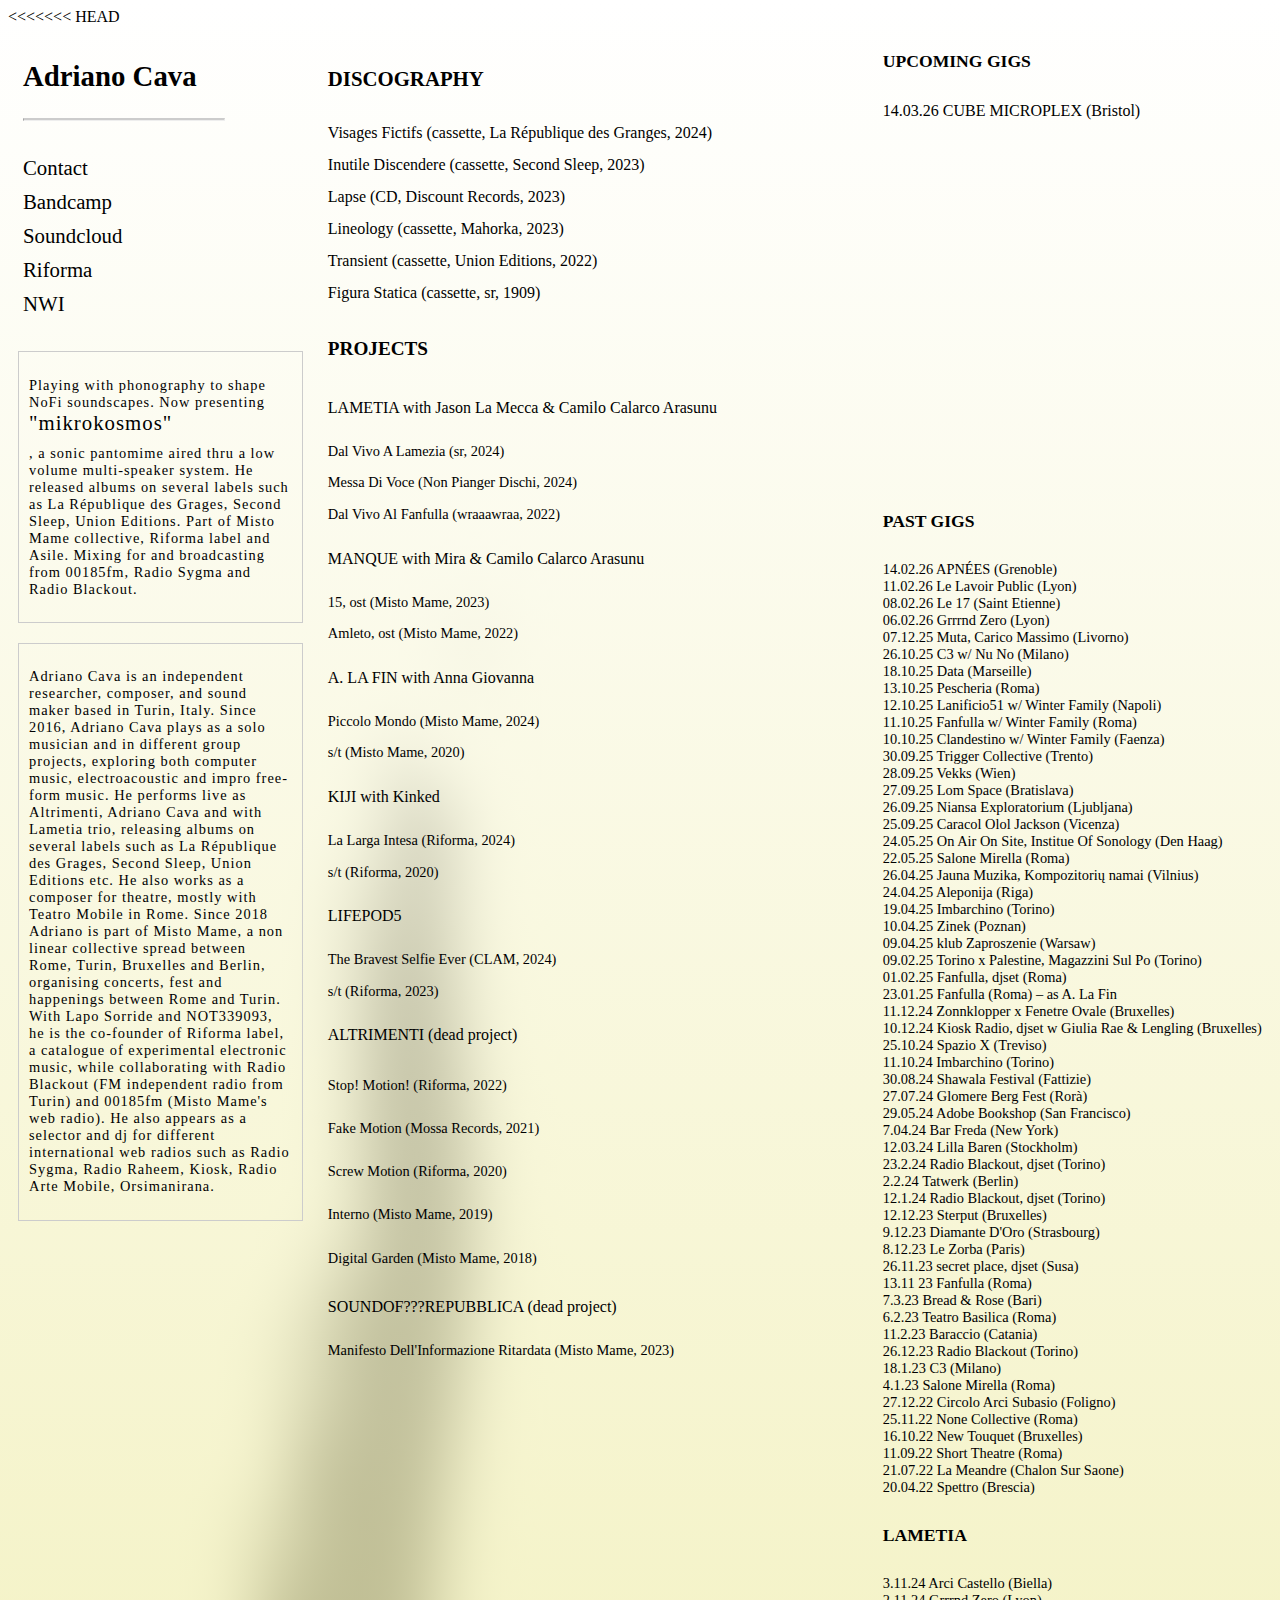
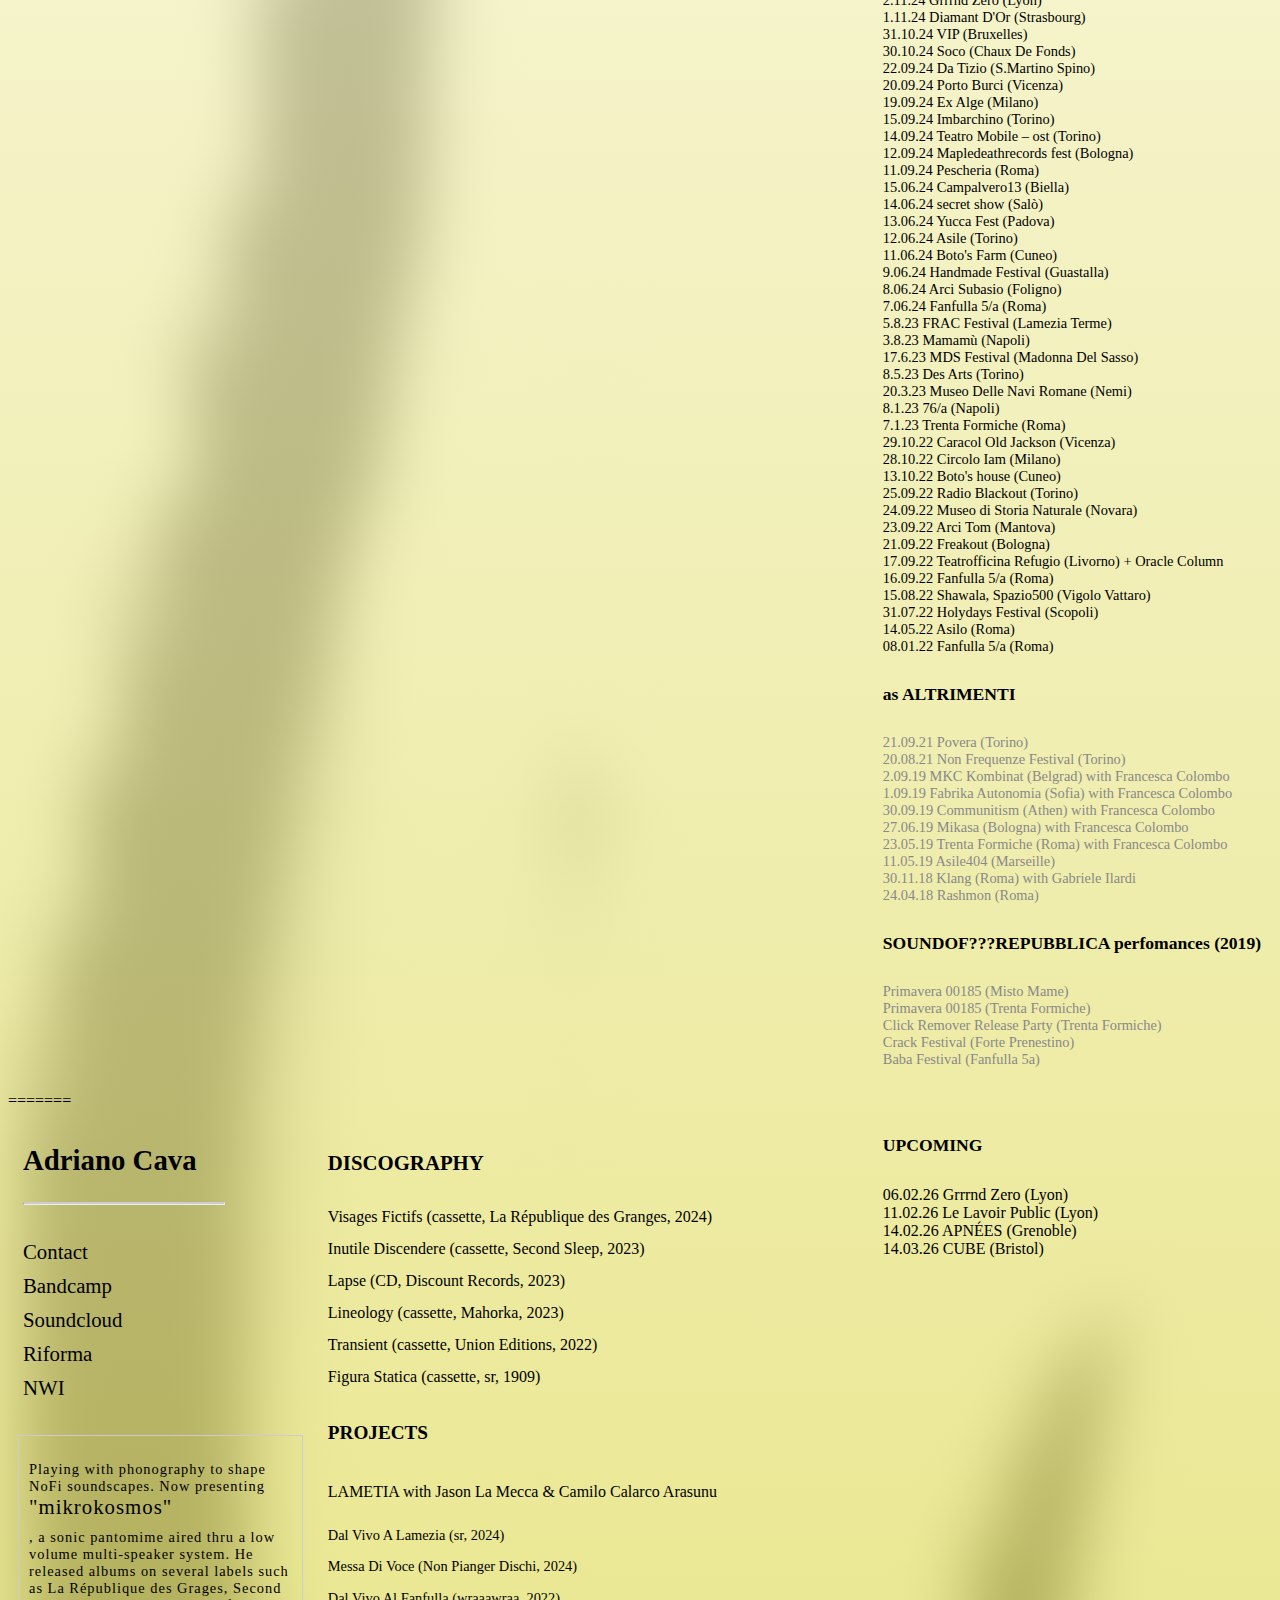
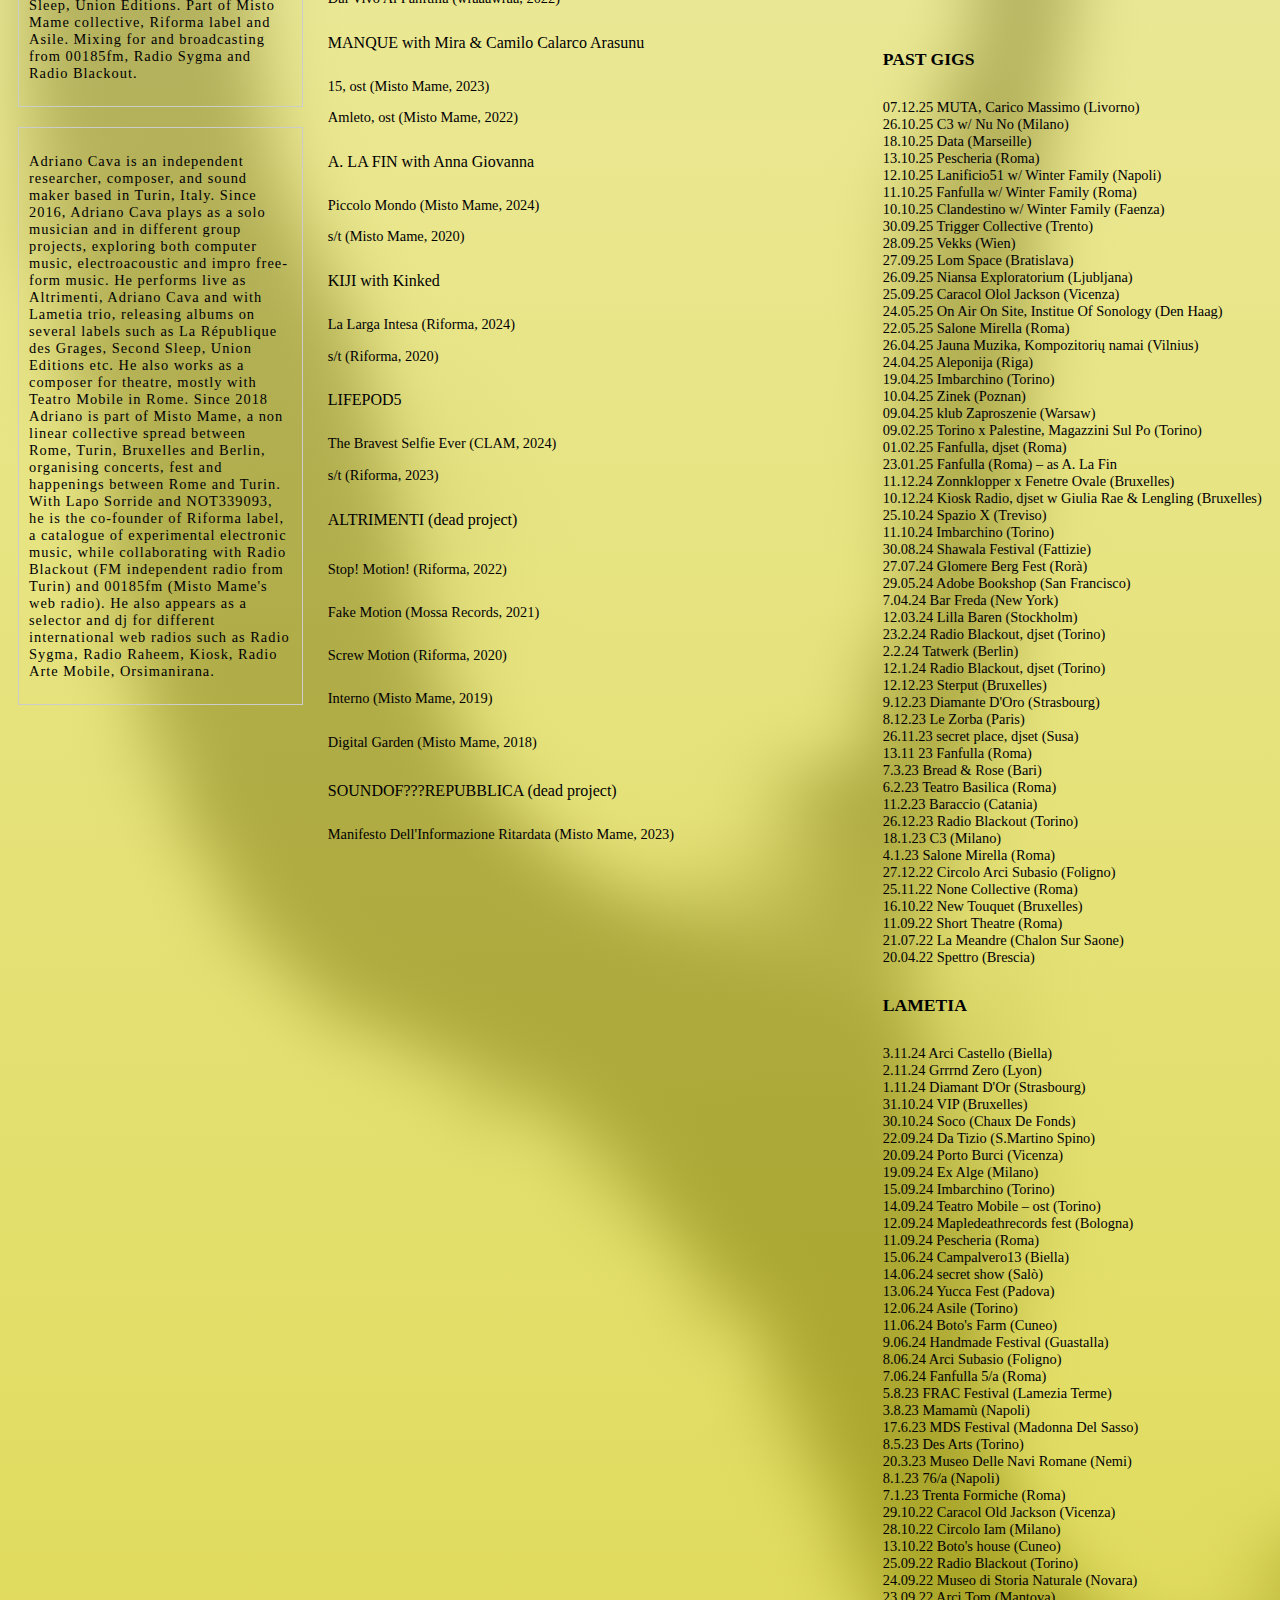
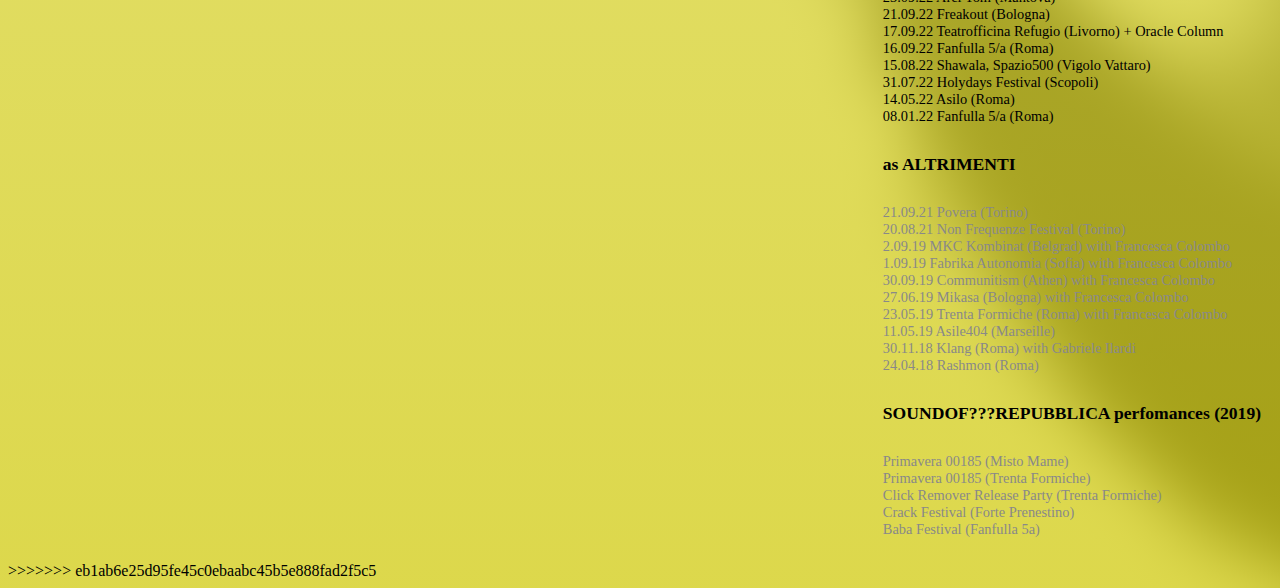
<file: index.html>
<<<<<<< HEAD
<!DOCTYPE html>
<html lang="es">

<head>
    <meta charset="UTF-8">
    <meta name="viewport" content="width=device-width, initial-scale=1.0">
    <title>Adriano Cava</title>
    <link rel="stylesheet" type="text/css" href="stylesheet.css">
</head>

<body>
    <div class="container">
        <div class="sidebar">
            <div class="name-container">
                <h1>Adriano Cava</h1>
                <hr style="border-top: 2px solid #ccc; width: 100%; margin: 25px 0;">
            </div>
            <div class="contact-container">
            <a href="mailto:ingsollazzi@gmail.com">Contact</a>
            <a href="https://adrianocava.bandcamp.com/"> Bandcamp</a>
                        <a href="https://soundcloud.com/adrianocava">Soundcloud</a>
            <a href="https://riforma.bandcamp.com/"> Riforma</a>
            <a href="https://newweirditalia.cargo.site/">NWI</a>
            </div>
            <div class="bio-container">
                <p> Playing with phonography to shape NoFi soundscapes. Now presenting
                    <a href="mikrokosmos.html">"mikrokosmos"</a>, a sonic pantomime aired thru a low volume multi-speaker system.                    
                    He released albums on several labels such as La République des Grages, Second Sleep, Union Editions.  Part of Misto Mame collective, Riforma label and Asile.  
                    Mixing for and broadcasting from 00185fm, Radio Sygma and Radio Blackout.</p>
            </div>
            
            <div class="bio-container">
                
                <p>Adriano Cava is an independent researcher, composer, and sound maker based in Turin, Italy.
                Since 2016, Adriano Cava plays as a solo musician and in different group projects, exploring both computer music,
                electroacoustic and impro free-form music. He performs live as Altrimenti, Adriano Cava and with Lametia trio,
                releasing albums on several labels such as La République des Grages, Second Sleep, Union Editions etc. He also
                works as a composer for theatre, mostly with Teatro Mobile in Rome. Since 2018 Adriano is part of Misto Mame, a non linear
                collective spread between Rome, Turin, Bruxelles and Berlin, organising concerts, fest and happenings between Rome and Turin.
                With Lapo Sorride and NOT339093, he is the co-founder of Riforma label, a catalogue of experimental electronic music, while collaborating with Radio
                Blackout (FM independent radio from Turin) and 00185fm (Misto Mame's web radio). He also appears as a selector and dj for different
                international web radios such as Radio Sygma, Radio Raheem, Kiosk, Radio Arte Mobile, Orsimanirana.
 
                
                
               
</p>

</div>

        </div>
        <div class="main">

            <div class="Discography-Container">
                <h2>DISCOGRAPHY</h2>
                <a href="https://larepubliquedesgranges.bandcamp.com/album/visages-fictifs" target="_blank">Visages Fictifs (cassette, La République des Granges, 2024)</a>
                <a href="https://adrianocava.bandcamp.com/album/inutile-discendere" target="_blank">Inutile Discendere (cassette, Second Sleep, 2023)</a>
                <a href="https://adrianocava.bandcamp.com/album/lapse" target="_blank"> Lapse (CD, Discount Records, 2023)</a>
                <a href="https://mahorka.bandcamp.com/album/lineology" target="_blank">Lineology (cassette, Mahorka, 2023)</a>
                <a href="https://union-editions.bandcamp.com/album/transient" target="_blank">Transient (cassette, Union Editions, 2022)</a>
                <a href="https://adrianocava.bandcamp.com/album/figura-statica" target="_blank">Figura Statica (cassette, sr, 1909)</a>
            </div>
            <div class="project-Container">
                <h2> PROJECTS</h2>
                <h3> LAMETIA with Jason La Mecca & Camilo Calarco Arasunu</h3>
                <a> Dal Vivo A Lamezia (sr, 2024)</a>
                <a href="https://nonpiangeredischi.bandcamp.com/album/messa-di-voce" target="_blank">Messa Di Voce (Non Pianger Dischi, 2024)</a>
                <a href="https://wraaawraa.bandcamp.com/album/dal-vivo-al-fanfulla" target="_blank">Dal Vivo Al Fanfulla (wraaawraa, 2022)</a>
<h3>MANQUE with Mira & Camilo Calarco Arasunu</h3>
<a href="https://mistomame.bandcamp.com/album/15" target="_blank">15, ost (Misto Mame, 2023)</a>
<a href="https://mistomame.bandcamp.com/album/amleto" target="_blank">Amleto, ost (Misto Mame, 2022)</a>
<h3>A. LA FIN with Anna Giovanna</h3>
<a href="https://mistomame.bandcamp.com/album/piccolo-mondo" target="_blank">Piccolo Mondo (Misto Mame, 2024)</a>
<a href="https://mistomame.bandcamp.com/album/s-t-3" target="_blank">s/t (Misto Mame, 2020)</a>
<h3>KIJI with Kinked</h3>
<a href="https://riforma.bandcamp.com/album/larga-intesa" target="_blank">La Larga Intesa (Riforma, 2024)</a>
<a href="https://riforma.bandcamp.com/album/2023-slow-fall" target="_blank">s/t (Riforma, 2020)</a>
<h3>LIFEPOD5</h3>
<a href="https://clam-pressure.bandcamp.com/album/the-bravest-selfie-ever" target="_blank">The Bravest Selfie Ever (CLAM, 2024)</a>
<a href="https://riforma.bandcamp.com/album/saute" target="_blank">s/t (Riforma, 2023)</a>
                <h3> ALTRIMENTI (dead project)</h3>
                                    <p> Stop! Motion! (Riforma, 2022)</p>
                                    <p> Fake Motion (Mossa Records, 2021)</p>
                                    <p> Screw Motion (Riforma, 2020)</p>
                                    <p> Interno (Misto Mame, 2019)</p>
                                    <p> Digital Garden (Misto Mame, 2018)</p>
                                                    <h3>SOUNDOF???REPUBBLICA (dead project)</h3>
                                    <a href="https://mistomame.bandcamp.com/album/manifesto-dellinformazione-ritardata-vol-1-breaking-news-2020" target="_blank">Manifesto Dell'Informazione Ritardata (Misto Mame, 2023)</a>
                                        </div>
                                        
                                            </div>
                                       
                               

        <div class="gigs-container">
            
            <h2> UPCOMING GIGS</h2>
            <ul style="list-style-type: none; padding: 0;">
               
            <li>   14.03.26 CUBE MICROPLEX (Bristol) </li>
          
                
            </ul>
            <div class="interactive-container">
                <div class="video-container">
                    <iframe title="vimeo-player" src="https://player.vimeo.com/video/811847030?h=6c78444bab" width="640"
                        height="360" frameborder="0" allowfullscreen></iframe>
                </div>
            </div>
            <h2> PAST GIGS</h2>

    <ul style="list-style-type: none; padding: 0; font-size: 0.9rem;">
        <li>   14.02.26 APNÉES (Grenoble) </li>
        <li>   11.02.26 Le Lavoir Public (Lyon) </li>
            <li>   08.02.26 Le 17 (Saint Etienne) </li>
            <li>   06.02.26 Grrrnd Zero (Lyon) </li>   
<li> 07.12.25 Muta, Carico Massimo (Livorno) </li>
        <li>26.10.25 C3 w/ Nu No (Milano)</li>
        <li>18.10.25 Data (Marseille)</li>
        <li>13.10.25 Pescheria (Roma)</li>
        <li>12.10.25 Lanificio51 w/ Winter Family (Napoli)</li>
        <li>11.10.25 Fanfulla w/ Winter Family (Roma)</li>
        <li>10.10.25 Clandestino w/ Winter Family (Faenza)</li>
        <li>30.09.25 Trigger Collective (Trento)</li>
        <li>28.09.25 Vekks (Wien)</li>
        <li>27.09.25 Lom Space (Bratislava)</li>
        <li>26.09.25 Niansa Exploratorium (Ljubljana)</li>
        <li>25.09.25 Caracol Olol Jackson (Vicenza)</li>
        <li> 24.05.25 On Air On Site, Institue Of Sonology (Den Haag) </li>
        <li> 22.05.25 Salone Mirella (Roma) </li>
        <li> 26.04.25 Jauna Muzika, Kompozitorių namai (Vilnius) </li>
        <li>24.04.25 Aleponija (Riga)</li>
        <li>19.04.25 Imbarchino (Torino)</li>
        <li>10.04.25 Zinek (Poznan)</li>
        <li>09.04.25 klub Zaproszenie (Warsaw)</li>
        <li>09.02.25 Torino x Palestine, Magazzini Sul Po (Torino)</li>
        <li>01.02.25 Fanfulla, djset (Roma)</li>
        <li>23.01.25 Fanfulla (Roma) – as A. La Fin</li>
        <li>11.12.24 Zonnklopper x Fenetre Ovale (Bruxelles)</li>
        <li>10.12.24 Kiosk Radio, djset w Giulia Rae & Lengling (Bruxelles)</li>
        <li>25.10.24 Spazio X (Treviso)</li>
        <li>11.10.24 Imbarchino (Torino)</li>
        <li>30.08.24 Shawala Festival (Fattizie)</li>
        <li>27.07.24 Glomere Berg Fest (Rorà)</li>
        <li>29.05.24 Adobe Bookshop (San Francisco)</li>
        <li>7.04.24 Bar Freda (New York)</li>
        <li>12.03.24 Lilla Baren (Stockholm)</li>
        <li>23.2.24 Radio Blackout, djset (Torino)</li>
        <li>2.2.24 Tatwerk (Berlin)</li>
        <li>12.1.24 Radio Blackout, djset (Torino)</li>
        <li>12.12.23 Sterput (Bruxelles)</li>
        <li>9.12.23 Diamante D'Oro (Strasbourg)</li>
        <li>8.12.23 Le Zorba (Paris)</li>
        <li>26.11.23 secret place, djset (Susa)</li>
        <li>13.11 23 Fanfulla (Roma)</li>
        <li>7.3.23 Bread & Rose (Bari)</li>
        <li>6.2.23 Teatro Basilica (Roma)</li>
        <li>11.2.23 Baraccio (Catania)</li>
        <li>26.12.23 Radio Blackout (Torino)</li>
        <li>18.1.23 C3 (Milano)</li>
        <li>4.1.23 Salone Mirella (Roma)</li>
        <li>27.12.22 Circolo Arci Subasio (Foligno)</li>
        <li>25.11.22 None Collective (Roma)</li>
        <li>16.10.22 New Touquet (Bruxelles)</li>
        <li>11.09.22 Short Theatre (Roma)</li>
        <li>21.07.22 La Meandre (Chalon Sur Saone)</li>
        <li>20.04.22 Spettro (Brescia)</li>
    </ul>

<H2> LAMETIA</H2>
<ul style="list-style-type: none; padding: 0; font-size: 0.9rem;">
    <li>3.11.24 Arci Castello (Biella)</li>
    <li>2.11.24 Grrrnd Zero (Lyon)</li>
    <li>1.11.24 Diamant D'Or (Strasbourg)</li>
    <li>31.10.24 VIP (Bruxelles)</li>
    <li>30.10.24 Soco (Chaux De Fonds)</li>
    <li>22.09.24 Da Tizio (S.Martino Spino)</li>
    <li>20.09.24 Porto Burci (Vicenza)</li>
    <li>19.09.24 Ex Alge (Milano)</li>
    <li>15.09.24 Imbarchino (Torino)</li>
    <li>14.09.24 Teatro Mobile – ost (Torino)</li>
    <li>12.09.24 Mapledeathrecords fest (Bologna)</li>
    <li>11.09.24 Pescheria (Roma)</li>
    <li>15.06.24 Campalvero13 (Biella)</li>
    <li>14.06.24 secret show (Salò)</li>
    <li>13.06.24 Yucca Fest (Padova)</li>
    <li>12.06.24 Asile (Torino)</li>
    <li>11.06.24 Boto's Farm (Cuneo)</li>
    <li>9.06.24 Handmade Festival (Guastalla)</li>
    <li>8.06.24 Arci Subasio (Foligno)</li>
    <li>7.06.24 Fanfulla 5/a (Roma)</li>
    <li>5.8.23 FRAC Festival (Lamezia Terme)</li>
    <li>3.8.23 Mamamù (Napoli)</li>
    <li>17.6.23 MDS Festival (Madonna Del Sasso)</li>
    <li>8.5.23 Des Arts (Torino)</li>
    <li>20.3.23 Museo Delle Navi Romane (Nemi)</li>
    <li>8.1.23 76/a (Napoli)</li>
    <li>7.1.23 Trenta Formiche (Roma)</li>
    <li>29.10.22 Caracol Old Jackson (Vicenza)</li>
    <li>28.10.22 Circolo Iam (Milano)</li>
    <li>13.10.22 Boto's house (Cuneo)</li>
    <li>25.09.22 Radio Blackout (Torino)</li>
    <li>24.09.22 Museo di Storia Naturale (Novara)</li>
    <li>23.09.22 Arci Tom (Mantova)</li>
    <li>21.09.22 Freakout (Bologna)</li>
    <li>17.09.22 Teatrofficina Refugio (Livorno) + Oracle Column</li>
    <li>16.09.22 Fanfulla 5/a (Roma)</li>
    <li>15.08.22 Shawala, Spazio500 (Vigolo Vattaro)</li>
    <li>31.07.22 Holydays Festival (Scopoli)</li>
    <li>14.05.22 Asilo (Roma)</li>
    <li>08.01.22 Fanfulla 5/a (Roma)</li>
</ul>
<h2> as ALTRIMENTI</h2>
    <ul style="list-style-type: none; padding: 0; font-size: 0.9rem; color: #898989;">
        <li>21.09.21 Povera (Torino)</li>
        <li>20.08.21 Non Frequenze Festival (Torino)</li>
        <li>2.09.19 MKC Kombinat (Belgrad) with Francesca Colombo</li>
        <li>1.09.19 Fabrika Autonomia (Sofia) with Francesca Colombo</li>
        <li>30.09.19 Communitism (Athen) with Francesca Colombo</li>
        <li>27.06.19 Mikasa (Bologna) with Francesca Colombo</li>
        <li>23.05.19 Trenta Formiche (Roma) with Francesca Colombo</li>
        <li>11.05.19 Asile404 (Marseille)</li>
        <li>30.11.18 Klang (Roma) with Gabriele Ilardi</li>
        <li>24.04.18 Rashmon (Roma)</li>
    </ul>
       

        <h2>SOUNDOF???REPUBBLICA perfomances (2019)</h2>
        <ul style="list-style-type: none; padding: 0; font-size: 0.9rem; color: #898989;">
            <li>Primavera 00185 (Misto Mame)</li>
            <li>Primavera 00185 (Trenta Formiche)</li>
            <li>Click Remover Release Party (Trenta Formiche)</li>
            <li>Crack Festival (Forte Prenestino)</li>
            <li>Baba Festival (Fanfulla 5a)</li>
        </ul>
        </div>
</div>


</div>
 
</body>

=======
<!DOCTYPE html>
<html lang="es">

<head>
    <meta charset="UTF-8">
    <meta name="viewport" content="width=device-width, initial-scale=1.0">
    <title>Adriano Cava</title>
    <link rel="stylesheet" type="text/css" href="stylesheet.css">
</head>

<body>
    <div class="container">
        <div class="sidebar">
            <div class="name-container">
                <h1>Adriano Cava</h1>
                <hr style="border-top: 2px solid #ccc; width: 100%; margin: 25px 0;">
            </div>
            <div class="contact-container">
            <a href="mailto:ingsollazzi@gmail.com">Contact</a>
            <a href="https://adrianocava.bandcamp.com/"> Bandcamp</a>
                        <a href="https://soundcloud.com/adrianocava">Soundcloud</a>
            <a href="https://riforma.bandcamp.com/"> Riforma</a>
            <a href="https://newweirditalia.cargo.site/">NWI</a>
            </div>
            <div class="bio-container">
                <p> Playing with phonography to shape NoFi soundscapes. Now presenting
                    <a href="mikrokosmos.html">"mikrokosmos"</a>, a sonic pantomime aired thru a low volume multi-speaker system.                    
                    He released albums on several labels such as La République des Grages, Second Sleep, Union Editions.  Part of Misto Mame collective, Riforma label and Asile.  
                    Mixing for and broadcasting from 00185fm, Radio Sygma and Radio Blackout.</p>
            </div>
            
            <div class="bio-container">
                
                <p>Adriano Cava is an independent researcher, composer, and sound maker based in Turin, Italy.
                Since 2016, Adriano Cava plays as a solo musician and in different group projects, exploring both computer music,
                electroacoustic and impro free-form music. He performs live as Altrimenti, Adriano Cava and with Lametia trio,
                releasing albums on several labels such as La République des Grages, Second Sleep, Union Editions etc. He also
                works as a composer for theatre, mostly with Teatro Mobile in Rome. Since 2018 Adriano is part of Misto Mame, a non linear
                collective spread between Rome, Turin, Bruxelles and Berlin, organising concerts, fest and happenings between Rome and Turin.
                With Lapo Sorride and NOT339093, he is the co-founder of Riforma label, a catalogue of experimental electronic music, while collaborating with Radio
                Blackout (FM independent radio from Turin) and 00185fm (Misto Mame's web radio). He also appears as a selector and dj for different
                international web radios such as Radio Sygma, Radio Raheem, Kiosk, Radio Arte Mobile, Orsimanirana.
 
                
                
               
</p>

</div>

        </div>
        <div class="main">

            <div class="Discography-Container">
                <h2>DISCOGRAPHY</h2>
                <a href="https://larepubliquedesgranges.bandcamp.com/album/visages-fictifs" target="_blank">Visages Fictifs (cassette, La République des Granges, 2024)</a>
                <a href="https://adrianocava.bandcamp.com/album/inutile-discendere" target="_blank">Inutile Discendere (cassette, Second Sleep, 2023)</a>
                <a href="https://adrianocava.bandcamp.com/album/lapse" target="_blank"> Lapse (CD, Discount Records, 2023)</a>
                <a href="https://mahorka.bandcamp.com/album/lineology" target="_blank">Lineology (cassette, Mahorka, 2023)</a>
                <a href="https://union-editions.bandcamp.com/album/transient" target="_blank">Transient (cassette, Union Editions, 2022)</a>
                <a href="https://adrianocava.bandcamp.com/album/figura-statica" target="_blank">Figura Statica (cassette, sr, 1909)</a>
            </div>
            <div class="project-Container">
                <h2> PROJECTS</h2>
                <h3> LAMETIA with Jason La Mecca & Camilo Calarco Arasunu</h3>
                <a> Dal Vivo A Lamezia (sr, 2024)</a>
                <a href="https://nonpiangeredischi.bandcamp.com/album/messa-di-voce" target="_blank">Messa Di Voce (Non Pianger Dischi, 2024)</a>
                <a href="https://wraaawraa.bandcamp.com/album/dal-vivo-al-fanfulla" target="_blank">Dal Vivo Al Fanfulla (wraaawraa, 2022)</a>
<h3>MANQUE with Mira & Camilo Calarco Arasunu</h3>
<a href="https://mistomame.bandcamp.com/album/15" target="_blank">15, ost (Misto Mame, 2023)</a>
<a href="https://mistomame.bandcamp.com/album/amleto" target="_blank">Amleto, ost (Misto Mame, 2022)</a>
<h3>A. LA FIN with Anna Giovanna</h3>
<a href="https://mistomame.bandcamp.com/album/piccolo-mondo" target="_blank">Piccolo Mondo (Misto Mame, 2024)</a>
<a href="https://mistomame.bandcamp.com/album/s-t-3" target="_blank">s/t (Misto Mame, 2020)</a>
<h3>KIJI with Kinked</h3>
<a href="https://riforma.bandcamp.com/album/larga-intesa" target="_blank">La Larga Intesa (Riforma, 2024)</a>
<a href="https://riforma.bandcamp.com/album/2023-slow-fall" target="_blank">s/t (Riforma, 2020)</a>
<h3>LIFEPOD5</h3>
<a href="https://clam-pressure.bandcamp.com/album/the-bravest-selfie-ever" target="_blank">The Bravest Selfie Ever (CLAM, 2024)</a>
<a href="https://riforma.bandcamp.com/album/saute" target="_blank">s/t (Riforma, 2023)</a>
                <h3> ALTRIMENTI (dead project)</h3>
                                    <p> Stop! Motion! (Riforma, 2022)</p>
                                    <p> Fake Motion (Mossa Records, 2021)</p>
                                    <p> Screw Motion (Riforma, 2020)</p>
                                    <p> Interno (Misto Mame, 2019)</p>
                                    <p> Digital Garden (Misto Mame, 2018)</p>
                                                    <h3>SOUNDOF???REPUBBLICA (dead project)</h3>
                                    <a href="https://mistomame.bandcamp.com/album/manifesto-dellinformazione-ritardata-vol-1-breaking-news-2020" target="_blank">Manifesto Dell'Informazione Ritardata (Misto Mame, 2023)</a>
                                        </div>
                                        
                                            </div>
                                       
                               

        <div class="gigs-container">
            
            <h2> UPCOMING </h2>
            <ul style="list-style-type: none; padding: 0;">
                <li> 06.02.26 Grrrnd Zero (Lyon)</li>
                <li> 11.02.26 Le Lavoir Public (Lyon) </li>
                <li> 14.02.26 APNÉES (Grenoble) </li>
                <li> 14.03.26 CUBE (Bristol) </li>
              
                
            </ul>
            <div class="interactive-container">
                <div class="video-container">
                    <iframe title="vimeo-player" src="https://player.vimeo.com/video/811847030?h=6c78444bab" width="640"
                        height="360" frameborder="0" allowfullscreen></iframe>
                </div>
            </div>
            <h2> PAST GIGS</h2>

    <ul style="list-style-type: none; padding: 0; font-size: 0.9rem;">
        <li> 07.12.25 MUTA, Carico Massimo (Livorno)</li>  
        <li>26.10.25 C3 w/ Nu No (Milano)</li>
        <li>18.10.25 Data (Marseille)</li>
        <li>13.10.25 Pescheria (Roma)</li>
        <li>12.10.25 Lanificio51 w/ Winter Family (Napoli)</li>
        <li>11.10.25 Fanfulla w/ Winter Family (Roma)</li>
        <li>10.10.25 Clandestino w/ Winter Family (Faenza)</li>
        <li>30.09.25 Trigger Collective (Trento)</li>
        <li>28.09.25 Vekks (Wien)</li>
        <li>27.09.25 Lom Space (Bratislava)</li>
        <li>26.09.25 Niansa Exploratorium (Ljubljana)</li>
        <li>25.09.25 Caracol Olol Jackson (Vicenza)</li>
        <li> 24.05.25 On Air On Site, Institue Of Sonology (Den Haag) </li>
        <li> 22.05.25 Salone Mirella (Roma) </li>
        <li> 26.04.25 Jauna Muzika, Kompozitorių namai (Vilnius) </li>
        <li>24.04.25 Aleponija (Riga)</li>
        <li>19.04.25 Imbarchino (Torino)</li>
        <li>10.04.25 Zinek (Poznan)</li>
        <li>09.04.25 klub Zaproszenie (Warsaw)</li>
        <li>09.02.25 Torino x Palestine, Magazzini Sul Po (Torino)</li>
        <li>01.02.25 Fanfulla, djset (Roma)</li>
        <li>23.01.25 Fanfulla (Roma) – as A. La Fin</li>
        <li>11.12.24 Zonnklopper x Fenetre Ovale (Bruxelles)</li>
        <li>10.12.24 Kiosk Radio, djset w Giulia Rae & Lengling (Bruxelles)</li>
        <li>25.10.24 Spazio X (Treviso)</li>
        <li>11.10.24 Imbarchino (Torino)</li>
        <li>30.08.24 Shawala Festival (Fattizie)</li>
        <li>27.07.24 Glomere Berg Fest (Rorà)</li>
        <li>29.05.24 Adobe Bookshop (San Francisco)</li>
        <li>7.04.24 Bar Freda (New York)</li>
        <li>12.03.24 Lilla Baren (Stockholm)</li>
        <li>23.2.24 Radio Blackout, djset (Torino)</li>
        <li>2.2.24 Tatwerk (Berlin)</li>
        <li>12.1.24 Radio Blackout, djset (Torino)</li>
        <li>12.12.23 Sterput (Bruxelles)</li>
        <li>9.12.23 Diamante D'Oro (Strasbourg)</li>
        <li>8.12.23 Le Zorba (Paris)</li>
        <li>26.11.23 secret place, djset (Susa)</li>
        <li>13.11 23 Fanfulla (Roma)</li>
        <li>7.3.23 Bread & Rose (Bari)</li>
        <li>6.2.23 Teatro Basilica (Roma)</li>
        <li>11.2.23 Baraccio (Catania)</li>
        <li>26.12.23 Radio Blackout (Torino)</li>
        <li>18.1.23 C3 (Milano)</li>
        <li>4.1.23 Salone Mirella (Roma)</li>
        <li>27.12.22 Circolo Arci Subasio (Foligno)</li>
        <li>25.11.22 None Collective (Roma)</li>
        <li>16.10.22 New Touquet (Bruxelles)</li>
        <li>11.09.22 Short Theatre (Roma)</li>
        <li>21.07.22 La Meandre (Chalon Sur Saone)</li>
        <li>20.04.22 Spettro (Brescia)</li>
    </ul>

<H2> LAMETIA</H2>
<ul style="list-style-type: none; padding: 0; font-size: 0.9rem;">
    <li>3.11.24 Arci Castello (Biella)</li>
    <li>2.11.24 Grrrnd Zero (Lyon)</li>
    <li>1.11.24 Diamant D'Or (Strasbourg)</li>
    <li>31.10.24 VIP (Bruxelles)</li>
    <li>30.10.24 Soco (Chaux De Fonds)</li>
    <li>22.09.24 Da Tizio (S.Martino Spino)</li>
    <li>20.09.24 Porto Burci (Vicenza)</li>
    <li>19.09.24 Ex Alge (Milano)</li>
    <li>15.09.24 Imbarchino (Torino)</li>
    <li>14.09.24 Teatro Mobile – ost (Torino)</li>
    <li>12.09.24 Mapledeathrecords fest (Bologna)</li>
    <li>11.09.24 Pescheria (Roma)</li>
    <li>15.06.24 Campalvero13 (Biella)</li>
    <li>14.06.24 secret show (Salò)</li>
    <li>13.06.24 Yucca Fest (Padova)</li>
    <li>12.06.24 Asile (Torino)</li>
    <li>11.06.24 Boto's Farm (Cuneo)</li>
    <li>9.06.24 Handmade Festival (Guastalla)</li>
    <li>8.06.24 Arci Subasio (Foligno)</li>
    <li>7.06.24 Fanfulla 5/a (Roma)</li>
    <li>5.8.23 FRAC Festival (Lamezia Terme)</li>
    <li>3.8.23 Mamamù (Napoli)</li>
    <li>17.6.23 MDS Festival (Madonna Del Sasso)</li>
    <li>8.5.23 Des Arts (Torino)</li>
    <li>20.3.23 Museo Delle Navi Romane (Nemi)</li>
    <li>8.1.23 76/a (Napoli)</li>
    <li>7.1.23 Trenta Formiche (Roma)</li>
    <li>29.10.22 Caracol Old Jackson (Vicenza)</li>
    <li>28.10.22 Circolo Iam (Milano)</li>
    <li>13.10.22 Boto's house (Cuneo)</li>
    <li>25.09.22 Radio Blackout (Torino)</li>
    <li>24.09.22 Museo di Storia Naturale (Novara)</li>
    <li>23.09.22 Arci Tom (Mantova)</li>
    <li>21.09.22 Freakout (Bologna)</li>
    <li>17.09.22 Teatrofficina Refugio (Livorno) + Oracle Column</li>
    <li>16.09.22 Fanfulla 5/a (Roma)</li>
    <li>15.08.22 Shawala, Spazio500 (Vigolo Vattaro)</li>
    <li>31.07.22 Holydays Festival (Scopoli)</li>
    <li>14.05.22 Asilo (Roma)</li>
    <li>08.01.22 Fanfulla 5/a (Roma)</li>
</ul>
<h2> as ALTRIMENTI</h2>
    <ul style="list-style-type: none; padding: 0; font-size: 0.9rem; color: #898989;">
        <li>21.09.21 Povera (Torino)</li>
        <li>20.08.21 Non Frequenze Festival (Torino)</li>
        <li>2.09.19 MKC Kombinat (Belgrad) with Francesca Colombo</li>
        <li>1.09.19 Fabrika Autonomia (Sofia) with Francesca Colombo</li>
        <li>30.09.19 Communitism (Athen) with Francesca Colombo</li>
        <li>27.06.19 Mikasa (Bologna) with Francesca Colombo</li>
        <li>23.05.19 Trenta Formiche (Roma) with Francesca Colombo</li>
        <li>11.05.19 Asile404 (Marseille)</li>
        <li>30.11.18 Klang (Roma) with Gabriele Ilardi</li>
        <li>24.04.18 Rashmon (Roma)</li>
    </ul>
       

        <h2>SOUNDOF???REPUBBLICA perfomances (2019)</h2>
        <ul style="list-style-type: none; padding: 0; font-size: 0.9rem; color: #898989;">
            <li>Primavera 00185 (Misto Mame)</li>
            <li>Primavera 00185 (Trenta Formiche)</li>
            <li>Click Remover Release Party (Trenta Formiche)</li>
            <li>Crack Festival (Forte Prenestino)</li>
            <li>Baba Festival (Fanfulla 5a)</li>
        </ul>
        </div>
</div>


</div>
 
</body>

>>>>>>> eb1ab6e25d95fe45c0ebaabc45b5e888fad2f5c5
</html>
</file>
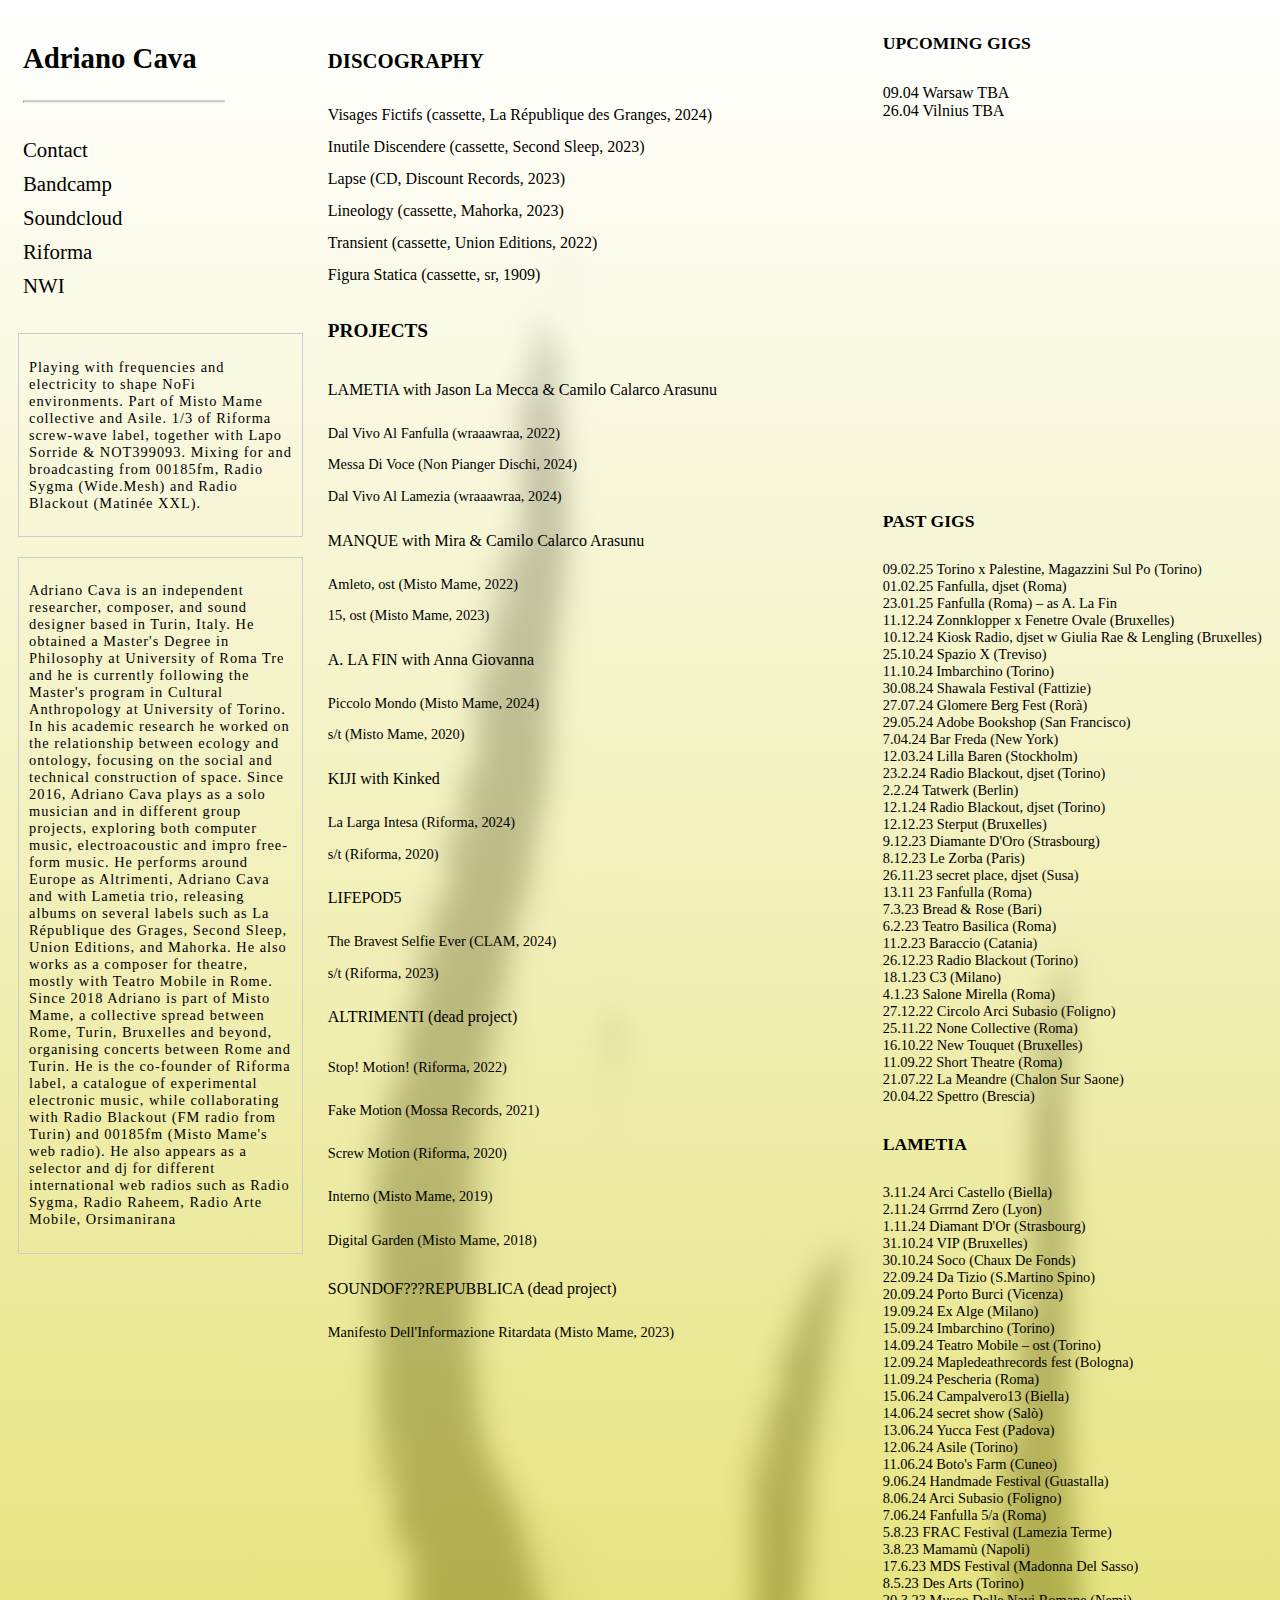
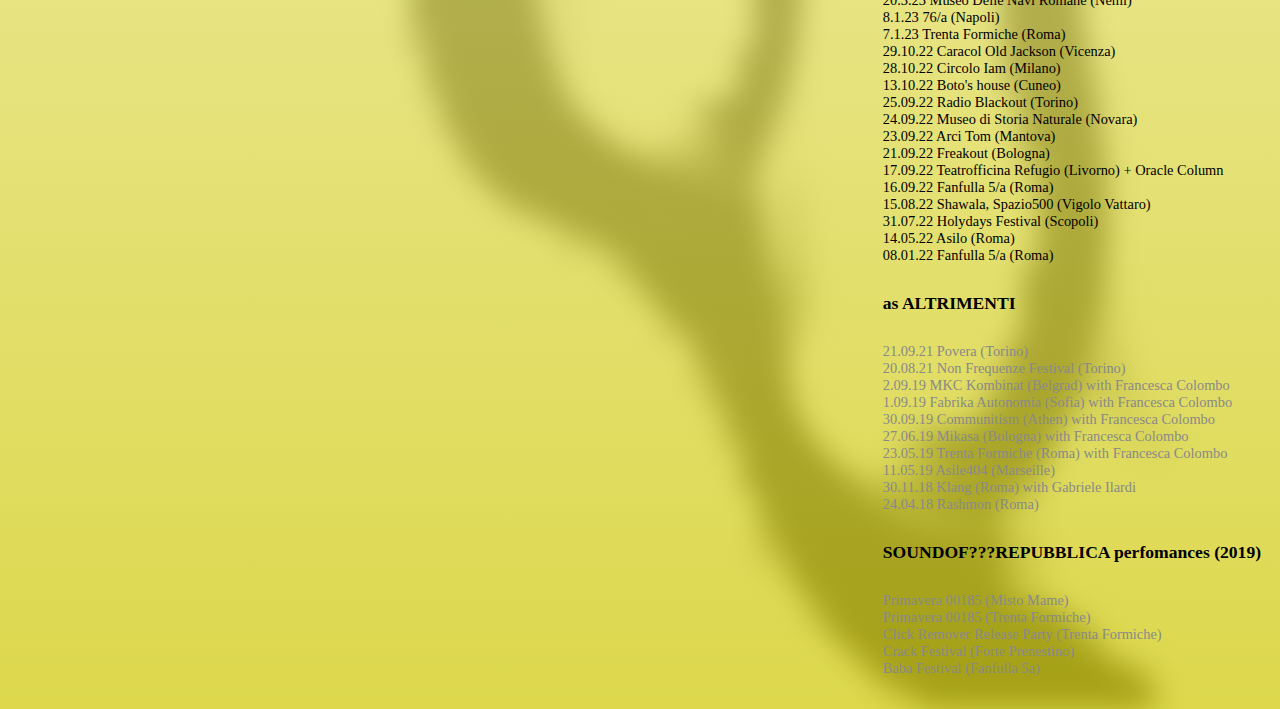
<file: Adr/index.html>
<!DOCTYPE html>
<html lang="es">

<head>
    <meta charset="UTF-8">
    <meta name="viewport" content="width=device-width, initial-scale=1.0">
    <title>Adriano Cava</title>
    <link rel="stylesheet" type="text/css" href="stylesheet.css">
</head>

<body>
    <div class="container">
        <div class="sidebar">
            <div class="name-container">
                <h1>Adriano Cava</h1>
                <hr style="border-top: 2px solid #ccc; width: 100%; margin: 25px 0;">
            </div>
            <div class="contact-container">
            <a href="mailto:ingsollazzi@gmail.com">Contact</a>
            <a href="https://adrianocava.bandcamp.com/"> Bandcamp</a>
                        <a href="https://soundcloud.com/adrianocava">Soundcloud</a>
            <a href="https://riforma.bandcamp.com/"> Riforma</a>
            <a href="https://newweirditalia.cargo.site/">NWI</a>
            </div>
            <div class="bio-container">
                <p>Playing with frequencies and electricity to shape NoFi environments.
                
                
                Part of Misto Mame collective and Asile. 1/3 of Riforma screw-wave label, together with Lapo Sorride & NOT399093.
                
                
                Mixing for and broadcasting from 00185fm, Radio Sygma (Wide.Mesh) and Radio Blackout (Matinée XXL).</p>
            </div>
            
            <div class="bio-container">
                
                <p>Adriano Cava is an independent researcher, composer, and sound designer based in Turin, Italy.
                He obtained a Master's Degree in Philosophy at University of Roma Tre and he is currently following the Master's program
                in Cultural Anthropology at University of Torino. In his academic research he worked on the relationship between ecology
                and ontology, focusing on the social and technical construction of space.
                Since 2016, Adriano Cava plays as a solo musician and in different group projects, exploring both computer music,
                electroacoustic and impro free-form music. He performs around Europe as Altrimenti, Adriano Cava and with Lametia trio,
                releasing albums on several labels such as La République des Grages, Second Sleep, Union Editions, and Mahorka. He also
                works as a composer for theatre, mostly with Teatro Mobile in Rome. Since 2018 Adriano is part of Misto Mame, a
                collective spread between Rome, Turin, Bruxelles and beyond, organising concerts between Rome and Turin.
                He is the co-founder of Riforma label, a catalogue of experimental electronic music, while collaborating with Radio
                Blackout (FM radio from Turin) and 00185fm (Misto Mame's web radio). He also appears as a selector and dj for different
                international web radios such as Radio Sygma, Radio Raheem, Radio Arte Mobile, Orsimanirana
                
                
               
</p>

</div>

        </div>
        <div class="main">

            <div class="Discography-Container">
                <h2>DISCOGRAPHY</h2>
                <a href="https://larepubliquedesgranges.bandcamp.com/album/visages-fictifs" target="_blank">Visages Fictifs (cassette, La République des Granges, 2024)</a>
                <a href="https://adrianocava.bandcamp.com/album/inutile-discendere" target="_blank">Inutile Discendere (cassette, Second Sleep, 2023)</a>
                <a href="https://adrianocava.bandcamp.com/album/lapse" target="_blank"> Lapse (CD, Discount Records, 2023)</a>
                <a href="https://mahorka.bandcamp.com/album/lineology" target="_blank">Lineology (cassette, Mahorka, 2023)</a>
                <a href="https://union-editions.bandcamp.com/album/transient" target="_blank">Transient (cassette, Union Editions, 2022)</a>
                <a href="https://adrianocava.bandcamp.com/album/figura-statica" target="_blank">Figura Statica (cassette, sr, 1909)</a>
            </div>
            <div class="project-Container">
                <h2> PROJECTS</h2>
                <h3> LAMETIA with Jason La Mecca & Camilo Calarco Arasunu</h3>
                <a href="https://wraaawraa.bandcamp.com/album/dal-vivo-al-fanfulla" target="_blank">Dal Vivo Al Fanfulla (wraaawraa, 2022)</a>
                <a href="https://nonpiangeredischi.bandcamp.com/album/messa-di-voce" target="_blank">Messa Di Voce (Non Pianger Dischi, 2024)</a>
                    <a> Dal Vivo Al Lamezia (wraaawraa, 2024)</a>
<h3>MANQUE with Mira & Camilo Calarco Arasunu</h3>
<a href="https://mistomame.bandcamp.com/album/amleto" target="_blank">Amleto, ost (Misto Mame, 2022)</a>
<a href="https://mistomame.bandcamp.com/album/15" target="_blank">15, ost (Misto Mame, 2023)</a>
<h3>A. LA FIN with Anna Giovanna</h3>
<a href="https://mistomame.bandcamp.com/album/piccolo-mondo" target="_blank">Piccolo Mondo (Misto Mame, 2024)</a>
<a href="https://mistomame.bandcamp.com/album/s-t-3" target="_blank">s/t (Misto Mame, 2020)</a>
<h3>KIJI with Kinked</h3>
<a href="https://riforma.bandcamp.com/album/larga-intesa" target="_blank">La Larga Intesa (Riforma, 2024)</a>
<a href="https://riforma.bandcamp.com/album/2023-slow-fall" target="_blank">s/t (Riforma, 2020)</a>
<h3>LIFEPOD5</h3>
<a href="https://clam-pressure.bandcamp.com/album/the-bravest-selfie-ever" target="_blank">The Bravest Selfie Ever (CLAM, 2024)</a>
<a href="https://riforma.bandcamp.com/album/saute" target="_blank">s/t (Riforma, 2023)</a>
                <h3> ALTRIMENTI (dead project)</h3>
                                    <p> Stop! Motion! (Riforma, 2022)</p>
                                    <p> Fake Motion (Mossa Records, 2021)</p>
                                    <p> Screw Motion (Riforma, 2020)</p>
                                    <p> Interno (Misto Mame, 2019)</p>
                                    <p> Digital Garden (Misto Mame, 2018)</p>
                                                    <h3>SOUNDOF???REPUBBLICA (dead project)</h3>
                                    <a href="https://mistomame.bandcamp.com/album/manifesto-dellinformazione-ritardata-vol-1-breaking-news-2020" target="_blank">Manifesto Dell'Informazione Ritardata (Misto Mame, 2023)</a>
                                        </div>
                                        
                                            </div>
                                       
                               

        <div class="gigs-container">
            <h2> UPCOMING GIGS</h2>
            <ul style="list-style-type: none; padding: 0;">
            <li>09.04 Warsaw TBA</li>
           <li> 26.04 Vilnius TBA </li>
           </ul>
<div class="interactive-container">

    <div class="video-container">
        <iframe title="vimeo-player" src="https://player.vimeo.com/video/811847030?h=6c78444bab" width="640"
            height="360" frameborder="0" allowfullscreen></iframe>
    </div>
</div>
           <h2> PAST GIGS</h2>

    <ul style="list-style-type: none; padding: 0; font-size: 0.9rem;">
        <li>09.02.25 Torino x Palestine, Magazzini Sul Po (Torino)</li>
        <li>01.02.25 Fanfulla, djset (Roma)</li>
        <li>23.01.25 Fanfulla (Roma) – as A. La Fin</li>
        <li>11.12.24 Zonnklopper x Fenetre Ovale (Bruxelles)</li>
        <li>10.12.24 Kiosk Radio, djset w Giulia Rae & Lengling (Bruxelles)</li>
        <li>25.10.24 Spazio X (Treviso)</li>
        <li>11.10.24 Imbarchino (Torino)</li>
        <li>30.08.24 Shawala Festival (Fattizie)</li>
        <li>27.07.24 Glomere Berg Fest (Rorà)</li>
        <li>29.05.24 Adobe Bookshop (San Francisco)</li>
        <li>7.04.24 Bar Freda (New York)</li>
        <li>12.03.24 Lilla Baren (Stockholm)</li>
        <li>23.2.24 Radio Blackout, djset (Torino)</li>
        <li>2.2.24 Tatwerk (Berlin)</li>
        <li>12.1.24 Radio Blackout, djset (Torino)</li>
        <li>12.12.23 Sterput (Bruxelles)</li>
        <li>9.12.23 Diamante D'Oro (Strasbourg)</li>
        <li>8.12.23 Le Zorba (Paris)</li>
        <li>26.11.23 secret place, djset (Susa)</li>
        <li>13.11 23 Fanfulla (Roma)</li>
        <li>7.3.23 Bread & Rose (Bari)</li>
        <li>6.2.23 Teatro Basilica (Roma)</li>
        <li>11.2.23 Baraccio (Catania)</li>
        <li>26.12.23 Radio Blackout (Torino)</li>
        <li>18.1.23 C3 (Milano)</li>
        <li>4.1.23 Salone Mirella (Roma)</li>
        <li>27.12.22 Circolo Arci Subasio (Foligno)</li>
        <li>25.11.22 None Collective (Roma)</li>
        <li>16.10.22 New Touquet (Bruxelles)</li>
        <li>11.09.22 Short Theatre (Roma)</li>
        <li>21.07.22 La Meandre (Chalon Sur Saone)</li>
        <li>20.04.22 Spettro (Brescia)</li>
    </ul>

<H2> LAMETIA</H2>
<ul style="list-style-type: none; padding: 0; font-size: 0.9rem;">
    <li>3.11.24 Arci Castello (Biella)</li>
    <li>2.11.24 Grrrnd Zero (Lyon)</li>
    <li>1.11.24 Diamant D'Or (Strasbourg)</li>
    <li>31.10.24 VIP (Bruxelles)</li>
    <li>30.10.24 Soco (Chaux De Fonds)</li>
    <li>22.09.24 Da Tizio (S.Martino Spino)</li>
    <li>20.09.24 Porto Burci (Vicenza)</li>
    <li>19.09.24 Ex Alge (Milano)</li>
    <li>15.09.24 Imbarchino (Torino)</li>
    <li>14.09.24 Teatro Mobile – ost (Torino)</li>
    <li>12.09.24 Mapledeathrecords fest (Bologna)</li>
    <li>11.09.24 Pescheria (Roma)</li>
    <li>15.06.24 Campalvero13 (Biella)</li>
    <li>14.06.24 secret show (Salò)</li>
    <li>13.06.24 Yucca Fest (Padova)</li>
    <li>12.06.24 Asile (Torino)</li>
    <li>11.06.24 Boto's Farm (Cuneo)</li>
    <li>9.06.24 Handmade Festival (Guastalla)</li>
    <li>8.06.24 Arci Subasio (Foligno)</li>
    <li>7.06.24 Fanfulla 5/a (Roma)</li>
    <li>5.8.23 FRAC Festival (Lamezia Terme)</li>
    <li>3.8.23 Mamamù (Napoli)</li>
    <li>17.6.23 MDS Festival (Madonna Del Sasso)</li>
    <li>8.5.23 Des Arts (Torino)</li>
    <li>20.3.23 Museo Delle Navi Romane (Nemi)</li>
    <li>8.1.23 76/a (Napoli)</li>
    <li>7.1.23 Trenta Formiche (Roma)</li>
    <li>29.10.22 Caracol Old Jackson (Vicenza)</li>
    <li>28.10.22 Circolo Iam (Milano)</li>
    <li>13.10.22 Boto's house (Cuneo)</li>
    <li>25.09.22 Radio Blackout (Torino)</li>
    <li>24.09.22 Museo di Storia Naturale (Novara)</li>
    <li>23.09.22 Arci Tom (Mantova)</li>
    <li>21.09.22 Freakout (Bologna)</li>
    <li>17.09.22 Teatrofficina Refugio (Livorno) + Oracle Column</li>
    <li>16.09.22 Fanfulla 5/a (Roma)</li>
    <li>15.08.22 Shawala, Spazio500 (Vigolo Vattaro)</li>
    <li>31.07.22 Holydays Festival (Scopoli)</li>
    <li>14.05.22 Asilo (Roma)</li>
    <li>08.01.22 Fanfulla 5/a (Roma)</li>
</ul>
<h2> as ALTRIMENTI</h2>
    <ul style="list-style-type: none; padding: 0; font-size: 0.9rem; color: #898989;">
        <li>21.09.21 Povera (Torino)</li>
        <li>20.08.21 Non Frequenze Festival (Torino)</li>
        <li>2.09.19 MKC Kombinat (Belgrad) with Francesca Colombo</li>
        <li>1.09.19 Fabrika Autonomia (Sofia) with Francesca Colombo</li>
        <li>30.09.19 Communitism (Athen) with Francesca Colombo</li>
        <li>27.06.19 Mikasa (Bologna) with Francesca Colombo</li>
        <li>23.05.19 Trenta Formiche (Roma) with Francesca Colombo</li>
        <li>11.05.19 Asile404 (Marseille)</li>
        <li>30.11.18 Klang (Roma) with Gabriele Ilardi</li>
        <li>24.04.18 Rashmon (Roma)</li>
    </ul>
       

        <h2>SOUNDOF???REPUBBLICA perfomances (2019)</h2>
        <ul style="list-style-type: none; padding: 0; font-size: 0.9rem; color: #898989;">
            <li>Primavera 00185 (Misto Mame)</li>
            <li>Primavera 00185 (Trenta Formiche)</li>
            <li>Click Remover Release Party (Trenta Formiche)</li>
            <li>Crack Festival (Forte Prenestino)</li>
            <li>Baba Festival (Fanfulla 5a)</li>
        </div>
</div>


</div>
 
</body>

</html>
</file>
<file: stylesheet.css>
body {

            font-family: calserif;
            background-color: rgb(255, 255, 255);
        background-image:linear-gradient(rgba(255, 255, 255, 0.8), rgba(211, 205, 26, 0.786)),
         url('../assets/images/backgroung/Screenshot 2025-03-05 alle 16.47.01.png');
            background-size: cover;
            background-position: center;
            background-repeat: no-repeat;
            
        }
        
        a {
            text-decoration: none;
            color: rgb(0, 0, 0);
        }

        a:hover {
            color: red;
        }

        p {
            font-size: 0.9rem;
        }
        
          .container {
              display: flex;
              width: 100%;
              height: auto;
          }
        .name-container {
            display: inline-block;
            font-size: 0.9rem;
            width: 200px;
            padding: 5px;
            
        }
        
        .sidebar {
            width: 300px;
            padding: 10px;
            height: 39%;
            
        }

        .contact-container{
            width: 100px;
            padding: 5px;
            font-size: 0.9rem;  
        }

        .main {
            width: 45%;
            height: 30%;
            padding: 10px;
           
          
        }
        .Discography-Container {
             display: flex;
             flex-direction: column;
             width: 100%;
             padding: 5px;
             font-size: 1.2rem;
             line-height: 2;
            
            
        }
        .Discography-Container h2 {
             font-size: 1.3rem;
             font-weight: bold;
        }
                .Discography-Container a {
                    font-size: 1rem;
                    
                }
        .project-Container {
             display: flex;
             flex-direction: column;
             width: 100%;
             padding: 5px;
             font-size: 1.2rem;
             line-height: 1.5;
             
            
        }

        .project-Container h2 {
             font-size: 1.2rem;
             font-weight: bold;
        }

            .project-Container h3 {
             font-size: 1rem; 
        }
                .project-Container p{
                    line-height: 1;
                }
.project-Container a {
    display: inline-block;
    /* Aggiunto per limitare l'area cliccabile al testo del link */
    font-size: 0.9rem;
    padding: 5px 0;
    /* Aggiunto padding per migliorare l'area cliccabile */
    margin: 0;
    /* Rimosso margine per evitare spazi vuoti */
}
        .bio-container {
            margin-top: 20px;
            padding: 10px;
            border: 1px solid #ccc;
            font-size: 0.9rem;
            letter-spacing: 1px;
        }

         .sidebar h2, h3 {
            font-weight: normal; /* Cambiado para que no esté en negrita */
        }

        .sidebar a {
            display: block; /* Cambiato per disporre i link in colonna */
            margin-bottom: 10px; /* Aggiunto margine tra i link */
            font-size: 1.3rem;
            
        }


        .gigs-container {
       right: 0;
    display: flex;
        flex-direction: column;
       width: 30%;
       
       padding: 10px;
       
       
        }

        .gigs-container h2 {
            font-size: 1.1rem;
        }

                 .gigs-container    
                 h3 {
                     font-size: 1rem;
                 }

                                  .gigs-container p {
                                      font-size: 1rem;
                                    
                                  }


.interactive-container {
    display: flex;
    width: 100%;
  
}

.video-container {
    display: flex;
   
    /* Allinea il video a destra */

    /* Spinge il video container verso destra */
    max-width: 100%; 
}



/* Pulsanti Prev e Next */
.prev,
.next {
    cursor: pointer;
    position: absolute;
    top: 50%;
    transform: translateY(-50%);
    padding: 16px;
    color: white;
    font-weight: bold;
    font-size: 18px;
    transition: 0.6s ease;
    border-radius: 0 3px 3px 0;
    user-select: none;
    background-color: rgba(0, 0, 0, 0.3);
}

.next {
    right: 0;
    border-radius: 3px 0 0 3px;
}

/* Hover sui pulsanti */
.prev:hover,
.next:hover {
    background-color: rgba(0, 0, 0, 0.8);
}

/* Animazione fade */
.fade {
    animation-name: fade;
    animation-duration: 1.5s;
}

@keyframes fade {
    from {
        opacity: .4
    }

    to {
        opacity: 1
    }
}

/* Media Queries per Mobile */
@media screen and (max-width: 768px) {
    .container {
        flex-direction: column;
        width: 100%;
        padding: 10px;
    }

    .sidebar {
        width: 90%;
        height: auto;
        order: 1;
    }

    .main {
        width: 100%;
        order: 2;
    }

    .video-container {
        width: 95%;
        order: 3;
        margin: 20px 0;
    }

    .video-container iframe {
        width: 100%;
        height: 56.25vw; /* Mantiene aspect ratio 16:9 */
    }

    .gigs-container {
        width: 97%;
        order: 4;
    }

    .interactive-container {
        flex-direction: column;
        width: 100%;
        order: 5;
    }

    .slideshow-container {
        width: 95%;
        justify-content: center;
        max-width: 100%;
        margin: 20px 0;
        left: 0;
    }

    /* Aggiustamenti per i contenitori interni */
    .name-container,
    .contact-container,
    .bio-container,
    .Discography-Container,
    .project-Container {
        width: 100%;
        padding: 10px 0;
    }

    /* Aggiustamenti per il testo */
    h1, h2, h3 {
        font-size: 1.2rem;
        margin: 10px 0;
    }

    p, a, li {
        font-size: 0.9rem;
        line-height: 1.4;
    }

    /* Aggiustamenti per i pulsanti dello slideshow */
    .prev, .next {
        padding: 8px;
        font-size: 16px;
    }
}

/* Media Query per schermi molto piccoli */
@media screen and (max-width: 480px) {
    .container {
        padding: 5px;
    }

    h1 {
        font-size: 1.8rem;
    }

    h2 {
        font-size: 1rem;
    }

    h3 {
        font-size: 0.9rem;
    }

    p, a, li {
        font-size: 1rem;
    }

    .bio-container {
        padding: 5px;
    }

    .prev, .next {
        padding: 6px;
        font-size: 14px;
    }
}

.gallery img {
    width: 400px;
    height: 400px;
    object-fit: cover;
}

.gallery {
    display: flex;
    gap: 16px; /* spazio tra le immagini */
    justify-content: center;
    flex-wrap: wrap;
    max-width: 1280px; /* o la larghezza che preferisci */
    margin: 0 auto;
}

@media (max-width: 500px) {
  .gallery img {
    width: 100%;
    height: auto;
    max-width: 100vw;
  }
}

.gallery-video {
  display: flex;
  gap: 16px;
  justify-content: center;
  flex-wrap: wrap;
  max-width: 1280px;
  margin: 32px auto;
}
.gallery-video video {
  width: 400px;
  max-width: 100vw;
  height: auto;
  border-radius: 8px;
  box-shadow: 0 2px 8px rgba(0,0,0,0.08);
}
</file>
<file: Adr/stylesheet.css>
body {

            font-family: calserif;
            background-color: rgb(255, 255, 255);
        background-image:linear-gradient(rgba(255, 255, 255, 0.8), rgba(211, 205, 26, 0.786)),
         url('../assets/images/backgroung/Screenshot 2025-03-05 alle 16.47.01.png');
            background-size: cover;
            background-position: center;
            background-repeat: no-repeat;
            
        }
        
        a {
            text-decoration: none;
            color: rgb(0, 0, 0);
        }

        a:hover {
            color: red;
        }

        p {
            font-size: 0.9rem;
        }
        
          .container {
              display: flex;
              width: 100%;
              height: auto;
          }
        .name-container {
            display: inline-block;
            font-size: 0.9rem;
            width: 200px;
            padding: 5px;
            
        }
        
        .sidebar {
            width: 300px;
            padding: 10px;
            height: 39%;
            
        }

        .contact-container{
            width: 100px;
            padding: 5px;
            font-size: 0.9rem;  
        }

        .main {
            width: 45%;
            height: 30%;
            padding: 10px;
           
          
        }
        .Discography-Container {
             display: flex;
             flex-direction: column;
             width: 100%;
             padding: 5px;
             font-size: 1.2rem;
             line-height: 2;
            
            
        }
        .Discography-Container h2 {
             font-size: 1.3rem;
             font-weight: bold;
        }
                .Discography-Container a {
                    font-size: 1rem;
                    
                }
        .project-Container {
             display: flex;
             flex-direction: column;
             width: 100%;
             padding: 5px;
             font-size: 1.2rem;
             line-height: 1.5;
             
            
        }

        .project-Container h2 {
             font-size: 1.2rem;
             font-weight: bold;
        }

            .project-Container h3 {
             font-size: 1rem; 
        }
                .project-Container p{
                    line-height: 1;
                }
.project-Container a {
    display: inline-block;
    /* Aggiunto per limitare l'area cliccabile al testo del link */
    font-size: 0.9rem;
    padding: 5px 0;
    /* Aggiunto padding per migliorare l'area cliccabile */
    margin: 0;
    /* Rimosso margine per evitare spazi vuoti */
}
        .bio-container {
            margin-top: 20px;
            padding: 10px;
            border: 1px solid #ccc;
            font-size: 0.9rem;
            letter-spacing: 1px;
        }

         .sidebar h2, h3 {
            font-weight: normal; /* Cambiado para que no esté en negrita */
        }

        .sidebar a {
            display: block; /* Cambiato per disporre i link in colonna */
            margin-bottom: 10px; /* Aggiunto margine tra i link */
            font-size: 1.3rem;
            
        }


        .gigs-container {
       right: 0;
    display: flex;
        flex-direction: column;
       width: 30%;
       
       padding: 10px;
       
       
        }

        .gigs-container h2 {
            font-size: 1.1rem;
        }

                 .gigs-container    
                 h3 {
                     font-size: 1rem;
                 }

                                  .gigs-container p {
                                      font-size: 1rem;
                                    
                                  }


.interactive-container {
    display: flex;
    width: 100%;
  
}

.video-container {
    display: flex;
   
    /* Allinea il video a destra */

    /* Spinge il video container verso destra */
    max-width: 100%; 
}



/* Pulsanti Prev e Next */
.prev,
.next {
    cursor: pointer;
    position: absolute;
    top: 50%;
    transform: translateY(-50%);
    padding: 16px;
    color: white;
    font-weight: bold;
    font-size: 18px;
    transition: 0.6s ease;
    border-radius: 0 3px 3px 0;
    user-select: none;
    background-color: rgba(0, 0, 0, 0.3);
}

.next {
    right: 0;
    border-radius: 3px 0 0 3px;
}

/* Hover sui pulsanti */
.prev:hover,
.next:hover {
    background-color: rgba(0, 0, 0, 0.8);
}

/* Animazione fade */
.fade {
    animation-name: fade;
    animation-duration: 1.5s;
}

@keyframes fade {
    from {
        opacity: .4
    }

    to {
        opacity: 1
    }
}

/* Media Queries per Mobile */
@media screen and (max-width: 768px) {
    .container {
        flex-direction: column;
        width: 100%;
        padding: 10px;
    }

    .sidebar {
        width: 90%;
        height: auto;
        order: 1;
    }

    .main {
        width: 100%;
        order: 2;
    }

    .video-container {
        width: 95%;
        order: 3;
        margin: 20px 0;
    }

    .video-container iframe {
        width: 100%;
        height: 56.25vw; /* Mantiene aspect ratio 16:9 */
    }

    .gigs-container {
        width: 97%;
        order: 4;
    }

    .interactive-container {
        flex-direction: column;
        width: 100%;
        order: 5;
    }

    .slideshow-container {
        width: 95%;
        justify-content: center;
        max-width: 100%;
        margin: 20px 0;
        left: 0;
    }

    /* Aggiustamenti per i contenitori interni */
    .name-container,
    .contact-container,
    .bio-container,
    .Discography-Container,
    .project-Container {
        width: 100%;
        padding: 10px 0;
    }

    /* Aggiustamenti per il testo */
    h1, h2, h3 {
        font-size: 1.2rem;
        margin: 10px 0;
    }

    p, a, li {
        font-size: 0.9rem;
        line-height: 1.4;
    }

    /* Aggiustamenti per i pulsanti dello slideshow */
    .prev, .next {
        padding: 8px;
        font-size: 16px;
    }
}

/* Media Query per schermi molto piccoli */
@media screen and (max-width: 480px) {
    .container {
        padding: 5px;
    }

    h1 {
        font-size: 1.8rem;
    }

    h2 {
        font-size: 1rem;
    }

    h3 {
        font-size: 0.9rem;
    }

    p, a, li {
        font-size: 1rem;
    }

    .bio-container {
        padding: 5px;
    }

    .prev, .next {
        padding: 6px;
        font-size: 14px;
    }
}
</file>
